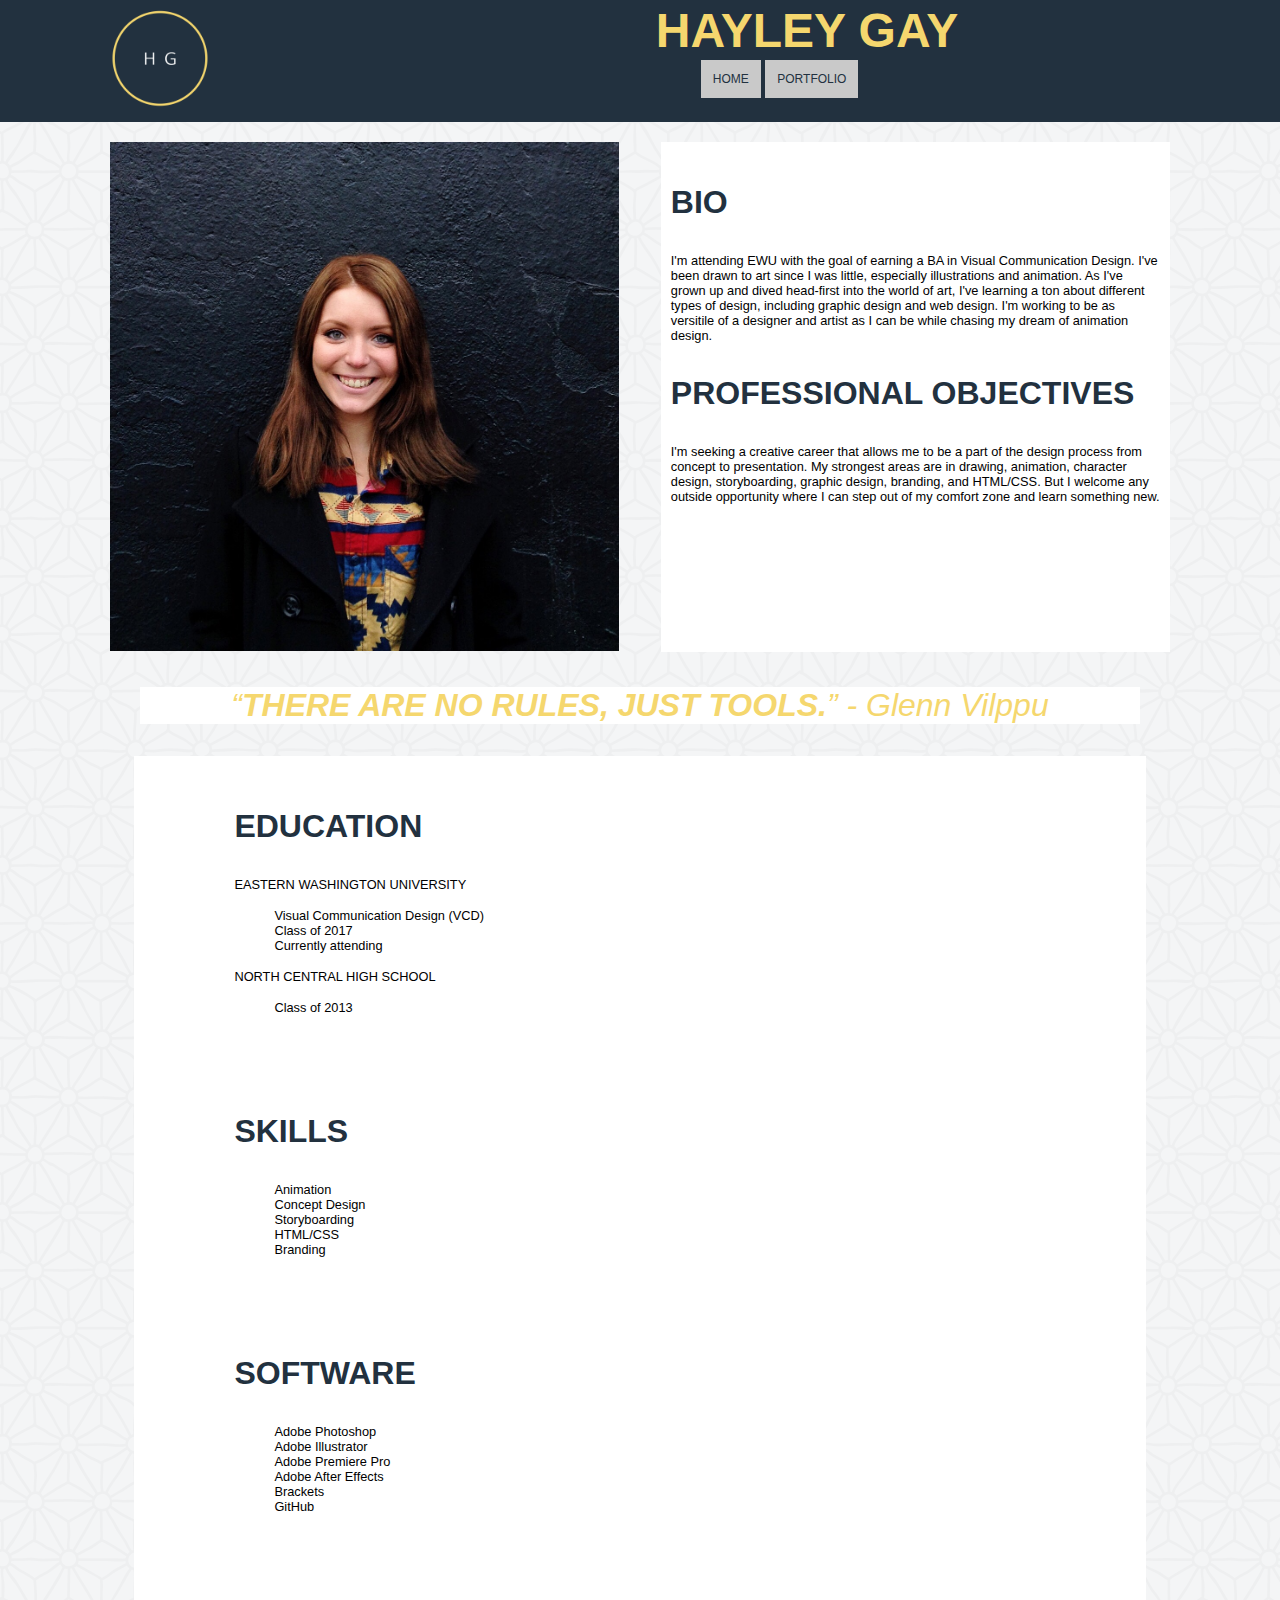
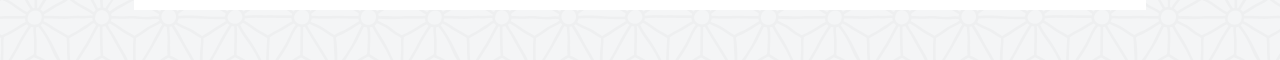
<file: index.html>
<!DOCTYPE html>
<html lang="en">
<head>
   <div class="header">
    <meta charset="UTF-8">
    <meta name="viewport" content="width=device-width, initial-scale=1.0">
    <title>Hayley Gay</title>
    
       
        <link rel="stylesheet" href="css/grid.css">
        <link rel="stylesheet" href="css/styles.css">

</head>
<body>
   
    <header class="grid-container">
       
        <section class="grid-6">
                <img src="img/icon.png" alt="">
        </section>
        <section class="grid-6">
        <h1>Hayley Gay</h1>
        
        <nav>
          <ul>
            <li><a href="http://hayleygay.github.io/">Home</a></li>
            <li><a href="http://hayleygay.github.io/portfolio/">Portfolio</a></li>
          </ul>
        </nav>
        </div>
        </section>

    </header>
    
    <!-- Bio & Prof. Objectives -->
    
        <article class="grid-container">
       
    <!-- Column A  -->
       <section class="grid-6">
            <img src="img/no.jpg" alt="">
       </section>
       
    <!-- Column B -->
       
        <section class="grid-6">
            <div class="bio">
                <h3>Bio</h3>
                <p>I'm attending EWU with the goal of earning a BA in Visual Communication Design. I've been drawn to art since I was little, especially illustrations and animation. As I've grown up and dived head-first into the world of art, I've learning a ton about different types of design, including graphic design and web design. I'm working to be as versitile of a designer and artist as I can be while chasing my dream of animation design.</p>
            
                <h3>Professional Objectives</h3>
                <p>I'm seeking a creative career that allows me to be a part of the design process from concept to presentation. My strongest areas are in drawing, animation, character design, storyboarding, graphic design, branding, and HTML/CSS. But I welcome any outside opportunity where I can step out of my comfort zone and learn something new.</p>
            </div>
        </section>
        
        
    </article>
    
    <!-- Quote -->
    
    <aside class="grid-container">
        
        <blockquote>&ldquo;<strong>THERE ARE NO RULES, JUST TOOLS.</strong>&rdquo; - Glenn Vilppu</blockquote>
        
    </aside>
    
    <!-- Resume -->
   
    <article class="grid-container3">
        
        <section class="grid-3">
           <div id="education">
            <h3>Education</h3>
                <p>EASTERN WASHINGTON UNIVERSITY</p>
                    <dl>
                        <dd>Visual Communication Design (VCD)</dd>
                        <dd>Class of 2017</dd>
                        <dd>Currently attending</dd>
                    </dl>
                <p>NORTH CENTRAL HIGH SCHOOL</p>
                    <dl>
                        <dd>Class of 2013</dd>
                    </dl>
           </div>
        </section>
        <section class="grid-3">
           <div class="skills">
            <h3>Skills</h3>
            <ol>
                <li>Animation</li>
                <li>Concept Design</li>
                <li>Storyboarding</li>
                <li>HTML/CSS</li>
                <li>Branding</li>
            </ol>
            </div>
        </section>
        <section class="grid-3">
           <div class="software">
            <h3>Software</h3>
            <ol>
                <li>Adobe Photoshop</li>
                <li>Adobe Illustrator</li>
                <li>Adobe Premiere Pro</li>
                <li>Adobe After Effects</li>
                <li>Brackets</li>
                <li>GitHub</li>
            </ol>
            </div>
        </section>
        
    </article>
    
</body>
</html>
</file>
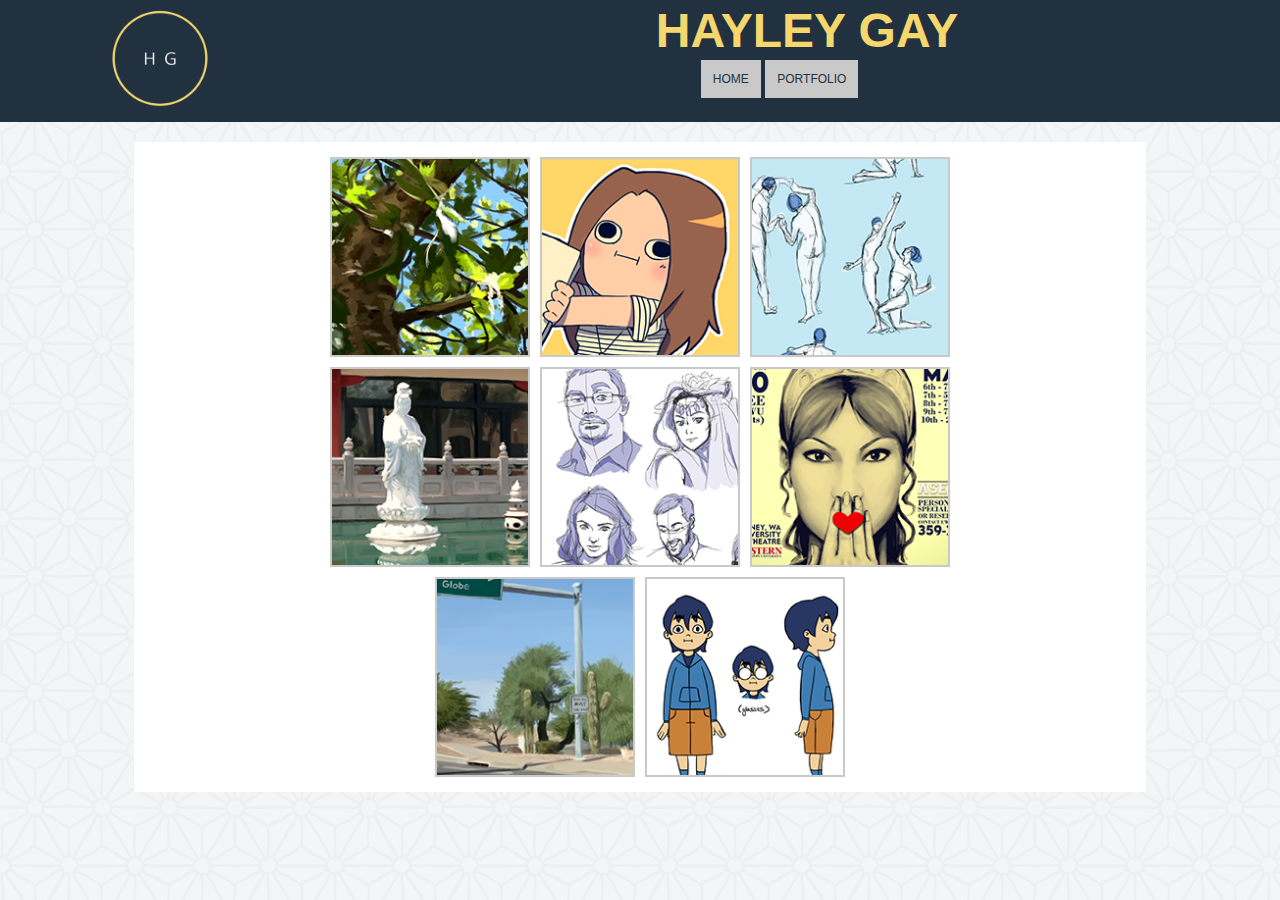
<file: portfolio/index.html>
<!DOCTYPE html>
<html lang="en">
<head>
   <div class="header">
    <meta charset="UTF-8">
    <meta name="viewport" content="width=device-width, initial-scale=1.0">
    <title>Hayley Gay</title>
    
       
        <link rel="stylesheet" href="css/grid.css">
        <link rel="stylesheet" href="css/styles.css">

</head>
<body>
    
    <header class="grid-container">
       
        <section class="grid-6">
                <img src="img/icon.png" alt="">
        </section>
        <section class="grid-6">
        <h1>Hayley Gay</h1>
        
        <nav>
          <ul>
            <li><a href="http://hayleygay.github.io/">Home</a></li>
            <li><a href="http://hayleygay.github.io/portfolio/">Portfolio</a></li>
          </ul>
        </nav>
        </div>
        </section>

    </header>
    
<!-- Portfolio --> 
   
    <article class="grid-container3">
        
        <section class="grid-3">
            <!-- thumbnail image wrapped in a link -->
            <section id="gallery">
            <!-- thumbnail image wrapped in a link -->
                    <section class="item">
                        <a href="#img1">
                          <img src="img/thumb/thumb1.png">
                        </a>
                    </section>
                    <section class="item">
                        <a href="#img2">
                            <img src="img/thumb/thumb2.png">
                        </a>
                    </section>
                    <section class="item">
                        <a href="#img3">
                            <img src="img/thumb/thumb3.png">
                        </a>
                    </section>
                    <section class="item">
                        <a href="#img4">
                          <img src="img/thumb/thumb4.png">
                        </a>
                    </section>

                    <section class="item">
                        <a href="#img5">
                          <img src="img/thumb/thumb5.png">
                        </a>
                    </section>
                    <section class="item">
                        <a href="#img6">
                            <img src="img/thumb/thumb6.png">
                        </a>
                    </section>
                    <section class="item">
                        <a href="#img7">
                            <img src="img/thumb/thumb7.png">
                        </a>
                    </section>
                    <section class="item">
                        <a href="#img8">
                          <img src="img/thumb/thumb8.png">
                        </a>
                    </section>
                </section>
            </section>
        </section>
        
     <!-- lightbox container hidden with CSS -->
            <div class="lightbox" id="img1">
                <div class="box">
                    <a class="close" href="#">X</a>
                    Scenery painting practice on Photoshop (2014)
                    <div class="content">
                        <img src="img/full/img1.png">
                    </div>
                </div>
            </div>
            <div class="lightbox" id="img2">
                <div class="box">
                    <a class="close" href="#">X</a>
                    Self-portrait (2015)
                    <div class="content">
                        <img src="img/full/img2.png">
                    </div>
                </div>
            </div>
            <div class="lightbox" id="img3">
                <div class="box">
                    <a class="close" href="#">X</a>
                    Life studies (2016)
                    <div class="content">
                        <img src="img/full/img3.png">
                    </div>
                </div>
            </div>
            <div class="lightbox" id="img4">
                <div class="box">
                    <a class="close" href="#">X</a>
                    Scenery painting practice on Photoshop (2013)
                    <div class="content">
                        <img src="img/full/img4.png">
                    </div>
                </div>
            </div>
            
            
            <div class="lightbox" id="img5">
                <div class="box">
                    <a class="close" href="#">X</a>
                    Life studies/Expression practice (2016)
                    <div class="content">
                        <img src="img/full/img5.jpg">
                    </div>
                </div>
            </div>
            <div class="lightbox" id="img6">
                <div class="box">
                    <a class="close" href="#">X</a>
                    "Lysistrata" poster for a class project (2015)
                    <div class="content">
                        <img src="img/full/img6.jpg">
                    </div>
                </div>
            </div>
            <div class="lightbox" id="img7">
                <div class="box">
                    <a class="close" href="#">X</a>
                    Scenery painting practice on Photoshop (2013)
                    <div class="content">
                        <img src="img/full/img7.jpg">
                    </div>
                </div>
            </div>
            <div class="lightbox" id="img8">
                <div class="box">
                    <a class="close" href="#">X</a>
                    Character design for class project (2016)
                    <div class="content">
                        <img src="img/full/img8.jpg">
                    </div>
                </div>
            </div>


    </article>
    
</body>
</html>
</file>
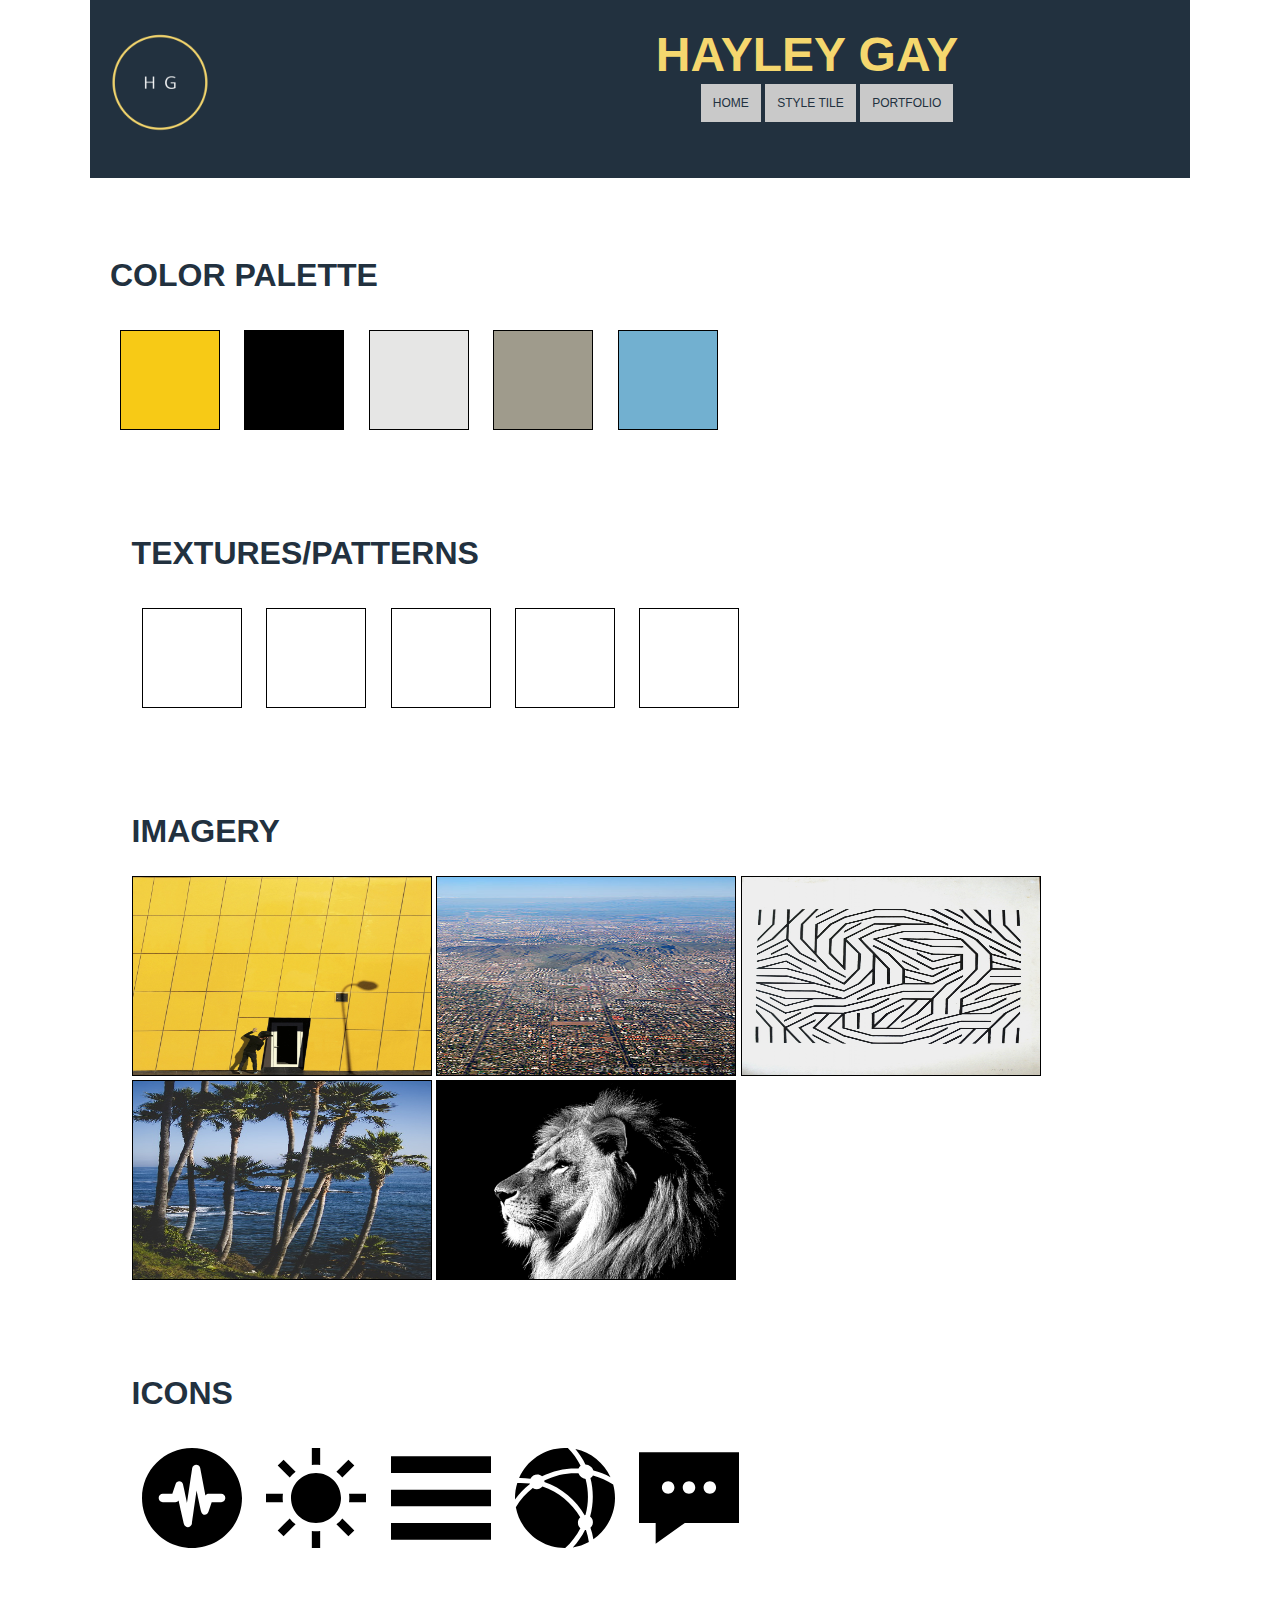
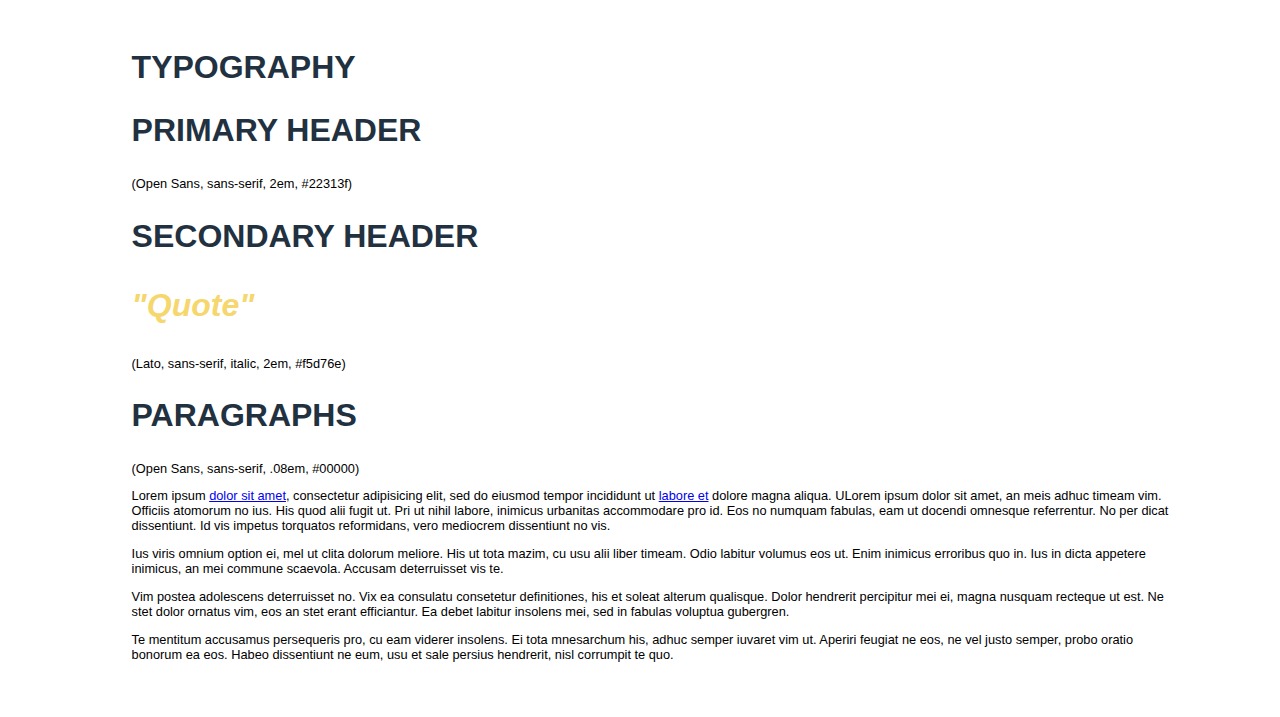
<file: style-tile/index.html>
<!doctype html>
<html lang="en">
<head>
  <meta charset="UTF-8" />
  <title>Style Tile w/ User Interface</title>
	
  <link rel="stylesheet" href="css/normalize.css">
  <link rel="stylesheet" href="css/grid.css">	
  <link rel="stylesheet" href="css/tile-template.css"> 			
  <link rel="stylesheet" href="css/styles.css">	
	
</head>
<body>

<!-- Navigation -->
<header class="grid-container">
	
<!-- Primary Navigation -->	
    <section class="grid-6">
        <img src="img/icon.png" alt="">
    </section>
    <section class="grid-6">
		<h1>Hayley Gay</h1>
		<nav role='navigation'>
		  <ul>
            <li><a href="http://hayleygay.github.io/">Home</a></li>
            <li><a href="http://hayleygay.github.io/style-tile/">Style Tile</a></li>
            <li><a href="http://hayleygay.github.io/portfolio/">Portfolio</a></li>
		  </ul>
		</nav>
        </div>
	</header>

<!-- Color Palette -->
<article class="grid-container">
	<section class="grid-container">
		<h2>Color Palette</h2>
            <div class="color-1"></div>
            <div class="color-2"></div>
            <div class="color-3"></div>
            <div class="color-4"></div>
            <div class="color-5"></div>		
	</section>

<!-- Textures & Patterns -->
	<section class="grid-container">
		<h2>Textures/Patterns</h2>
            <div class="pattern-1"></div>
            <div class="pattern-2"></div>
            <div class="pattern-3"></div>
            <div class="pattern-4"></div>
            <div class="pattern-5"></div>
	</section>

<!-- Imagery -->
	<section class="grid-container">
		<h2>Imagery</h2>
		<div class="imagery-1">
			<img src="img/img1.jpg">
		</div>
		    <!-- source: https://keyassets.timeincuk.net/inspirewp/live/wp-content/uploads/sites/12/2015/05/Yener-Torun-5.jpg -->
		<div class="imagery-2">
			<img src="img/img2.jpg">
		</div>
		    <!-- source: http://thumbs.dreamstime.com/x/phoenix-aerial-view-arizona-13429660.jpg -->
		<div class="imagery-3">
			<img src="img/img3.jpg">
		</div>
		    <!-- source: http://abstractcritical.com/wp-content/uploads/2014/01/MMA0135.jpg -->
		<div class="imagery-4">
			<img src="img/img4.jpg">
		</div>
		    <!-- source: https://41.media.tumblr.com/467c50f783dfa7430154ed4706ff6638/tumblr_n5foqhp4xq1sbfohjo1_500.jpg -->
		<div class="imagery-5">
			<img src="img/img5.jpg">
		</div>
		    <!-- source: http://40.media.tumblr.com/5f3da28aec84376b0e213a59f8c65a1a/tumblr_nmmcjiFPw51u5e8wyo2_1280.jpg -->
	</section>

<!-- Icons -->
	<section class="grid-container">
		<h2>Icons</h2>
		<div class="icon-1">
			<img src="img/iconmonstr-weather-96.svg">
		</div>
		<div class="icon-2">
			<img src="img/iconmonstr-weather-1.svg">
		</div>
		<div class="icon-3">
			<img src="img/iconmonstr-menu-1.svg">
		</div>
		<div class="icon-4">
			<img src="img/iconmonstr-networking-1.svg">
		</div>
		<div class="icon-5">
			<img src="img/iconmonstr-speech-bubble-17.svg">
		</div>
	</section>	

		
	<!--  Typography -->				

    <section class="grid-container">
		<h2>Typography</h2>

		<h2>Primary Header</h2>
		<p>(Open Sans, sans-serif, 2em, #22313f)</p>
		
		<h2>Secondary Header</h2>
		<h3>"Quote"</h3>
		<p>(Lato, sans-serif, italic, 2em, #f5d76e)</p>
		
		<h2>Paragraphs</h2>
		<p>(Open Sans, sans-serif, .08em, #00000)</p>
			
		<p>Lorem ipsum <a href="#">dolor sit amet</a>, consectetur adipisicing elit, sed do eiusmod
		tempor incididunt ut <a href="#">labore et</a> dolore magna aliqua. ULorem ipsum dolor sit amet, an meis adhuc timeam vim. Officiis atomorum no ius. His quod alii fugit ut. Pri ut nihil labore, inimicus urbanitas accommodare pro id. Eos no numquam fabulas, eam ut docendi omnesque referrentur. No per dicat dissentiunt. Id vis impetus torquatos reformidans, vero mediocrem dissentiunt no vis.
			
		<p>Ius viris omnium option ei, mel ut clita dolorum meliore. His ut tota mazim, cu usu alii liber timeam. Odio labitur volumus eos ut. Enim inimicus erroribus quo in. Ius in dicta appetere inimicus, an mei commune scaevola. Accusam deterruisset vis te.</p>

		<p>Vim postea adolescens deterruisset no. Vix ea consulatu consetetur definitiones, his et soleat alterum qualisque. Dolor hendrerit percipitur mei ei, magna nusquam recteque ut est. Ne stet dolor ornatus vim, eos an stet erant efficiantur. Ea debet labitur insolens mei, sed in fabulas voluptua gubergren.</p>

		<p>Te mentitum accusamus persequeris pro, cu eam viderer insolens. Ei tota mnesarchum his, adhuc semper iuvaret vim ut. Aperiri feugiat ne eos, ne vel justo semper, probo oratio bonorum ea eos. Habeo dissentiunt ne eum, usu et sale persius hendrerit, nisl corrumpit te quo.
		</p>


</section>

</article>
  
</body>
</html>
</file>
<file: css/grid.css>
/* Global
================================ */

* {
	-webkit-box-sizing: border-box;
	-moz-box-sizing: border-box;
	box-sizing: border-box;
}


.grid-container {
	padding-left: 10px;
	padding-right: 10px;
	margin-left: auto;
	margin-right: auto;
}
img {
	width: 100%;
}

/* Media Queries
================================ */

@media (min-width: 1px) and (max-width: 767px)  {
	.grid-container > [class^="grid-"] {
		padding-top: 5px;
		padding-bottom: 5px;
	}
	.hide-mobile {
		display: none;
	}
}

@media (min-width: 768px) {

	/* Columns
	================================ */

	.grid-container > [class^="grid-"] {
		float: left;
		min-height: 1px;
		padding-left: 10px;
		padding-right: 10px;
		margin-left: 2%;
	}
	.grid-container > [class^="grid-"]:first-child {
		margin-left: 0;
	}
	.grid-container > [class^="grid-"]:last-child {
		float: right;
	}

	/* Columns are 65px wide, with 20px gutters
	=========================================== */

	.grid-1 {
		width: 6.5%;
	}
	.grid-2 {
		width: 15%;
	}
	.grid-3 {
		width: 23.5%;
	}
	.grid-4 {
		width: 32%;
	}
	.grid-5 {
		width: 40.5%;
	}
	.grid-6 {
		width: 49%;
	}
	.grid-7 {
		width: 57.5%;
	}
	.grid-8 {
		width: 66%;
	}
	.grid-9 {
		width: 74.5%;
	}
	.grid-10 {
		width: 83%;
	}
	.grid-11 {
		width: 91.5%;
	}
	.grid-12 {
		width: 100%;
	}

	/* Clearfix
	================================ */

	.grid-container:after,
	.group:after {
	  content: " ";
	  display: table;
	  clear: both;
	}
}
@media (min-width: 1200px) {
	.grid-container {
		max-width: 1100px;
	}
}
</file>
<file: css/styles.css>
/* STYLING */

/* Global */

body {
    background: url("../img/bg-tile.jpg");
}

/* Header */
header img {
    width: 100px;
}

.header {
    background: #22313f;
    color: #f5d76e;
    padding: 10px;
    margin: -10px -10px 20px -10px;
    position: relative;
}

h1 {
    text-transform: uppercase;
    font-size: 3em;
    margin: -5px;
}

/* Main Nav */

@import url(https://fonts.googleapis.com/css?family=Lato);

nav li {
    font-family: 'Lato', sans-serif;
    list-style: none;
    display: inline-block;
    font-size: .75em;
    text-transform: uppercase;
}

nav a:link,
nav a:visited {
  background: #C9C9C9;
  color: #22313f;
  text-decoration: none;
  padding: 1em;
  transition: all .5s;
}

nav a:hover,
nav a:active {
  background: #f5d76e;
  margin-left: 0.5em;
}

/* Paragraphs */

@import url(https://fonts.googleapis.com/css?family=Open+Sans);

.grid-6 {
    font-family: 'Open Sans', sans-serif;
}

.bio {
    background: #fff;
    height: 510px;
    padding: 10px;
}

h3 {
    color: #22313f;
    text-transform: uppercase;
    font-size: 2em;
}

p, dt, dd {
    font-size: 0.8em;
}

li {
    font-size: 0.8em;
    list-style: none;
}

.grid-container3 {
    font-family: 'Open Sans', sans-serif;
    background: #fff;
    width: 80%;
    padding: 10px 0 40px 50px;
    margin: 0 auto 50px auto;
    display: flex;
    flex-wrap: wrap;
    justify-content: space-around;
}

.grid-3 {
    width: 100%;
    clear: both;
}

/* Quote */

blockquote {
    font-family: 'Lato', sans-serif;
    text-align: center;
    font-size: 2em;
    color: #f5d76e;
    background: #fff;
    font-style: italic
}

@media screen and (min-width: 900px) {
    .grid-container3  .grid-3 {
        display: flex;
        flex-wrap: wrap;
        padding: inherit;
        clear: both;
        width: 100%;
    }
}
</file>
<file: portfolio/css/grid.css>
/* Global
================================ */

* {
	-webkit-box-sizing: border-box;
	-moz-box-sizing: border-box;
	box-sizing: border-box;
}


.grid-container {
	padding-left: 10px;
	padding-right: 10px;
	margin-left: auto;
	margin-right: auto;
}
img {
	width: 100%;
}

/* Media Queries
================================ */

@media (min-width: 1px) and (max-width: 767px)  {
	.grid-container > [class^="grid-"] {
		padding-top: 5px;
		padding-bottom: 5px;
	}
	.hide-mobile {
		display: none;
	}
}

@media (min-width: 768px) {

	/* Columns
	================================ */

	.grid-container > [class^="grid-"] {
		float: left;
		min-height: 1px;
		padding-left: 10px;
		padding-right: 10px;
		margin-left: 2%;
	}
	.grid-container > [class^="grid-"]:first-child {
		margin-left: 0;
	}
	.grid-container > [class^="grid-"]:last-child {
		float: right;
	}

	/* Columns are 65px wide, with 20px gutters
	=========================================== */

	.grid-1 {
		width: 6.5%;
	}
	.grid-2 {
		width: 15%;
	}
	.grid-3 {
		width: 23.5%;
	}
	.grid-4 {
		width: 32%;
	}
	.grid-5 {
		width: 40.5%;
	}
	.grid-6 {
		width: 49%;
	}
	.grid-7 {
		width: 57.5%;
	}
	.grid-8 {
		width: 66%;
	}
	.grid-9 {
		width: 74.5%;
	}
	.grid-10 {
		width: 83%;
	}
	.grid-11 {
		width: 91.5%;
	}
	.grid-12 {
		width: 100%;
	}

	/* Clearfix
	================================ */

	.grid-container:after,
	.group:after {
	  content: " ";
	  display: table;
	  clear: both;
	}
}
@media (min-width: 1200px) {
	.grid-container {
		max-width: 1100px;
	}
}
</file>
<file: portfolio/css/styles.css>
/* STYLING */

/* Global */

body {
    background: url("../img/bg-tile.jpg");
}

/* Header */
header img {
    width: 100px;
}

.header {
    background: #22313f;
    color: #f5d76e;
    padding: 10px;
    margin: -10px -10px 20px -10px;
    position: relative;
}

h1 {
    text-transform: uppercase;
    font-size: 3em;
    margin: -5px;
}

/* Main Nav */

@import url(https://fonts.googleapis.com/css?family=Lato);

nav li {
    font-family: 'Lato', sans-serif;
    list-style: none;
    display: inline-block;
    font-size: .75em;
    text-transform: uppercase;
}

nav a:link,
nav a:visited {
  background: #C9C9C9;
  color: #22313f;
  text-decoration: none;
  padding: 1em;
  transition: all .5s;
}

nav a:hover,
nav a:active {
  background: #f5d76e;
  margin-left: 0.5em;
}

/* Paragraphs */

@import url(https://fonts.googleapis.com/css?family=Open+Sans);

.grid-6 {
    font-family: 'Open Sans', sans-serif;
}


h3 {
    color: #22313f;
    text-transform: uppercase;
    font-size: 2em;
}

p, dt, dd {
    font-size: 0.8em;
}

.grid-container3 {
    font-family: 'Open Sans', sans-serif;
    background: #fff;
    width: 80%;
    padding: 10px;
    margin: auto;
    display: flex;
    flex-wrap: wrap;
    justify-content: center;
}

/* Quote */

blockquote {
    font-family: 'Lato', sans-serif;
    text-align: center;
    font-size: 2em;
    color: #f5d76e;
    background: #fff;
    font-style: italic
}

/* Portfolio Lightbox */

    #gallery a {
        text-decoration:none;
        }
    #gallery .item {
        width: 200px; height: 200px; overflow: hidden;
        float: left;
        margin: 5px;
        border: solid #C9C9C9 2px;
        }
    #gallery .item a {
        overflow: hidden;
        }
    #gallery .item a img {
        height: 100%;
        }
    .lightbox {
        /** Hide the lightbox */
        opacity: 0;
        /** Apply basic lightbox styling */
        position: fixed;
        z-index: 9999;
        width: 100%;
        height: 100%;
        top: -100%;
        left: 0;
        color:#333333;
        -webkit-transition: opacity .5s ease-in-out;
        -moz-transition: opacity .5s ease-in-out;
        -o-transition: opacity .5s ease-in-out;
        transition: opacity .5s ease-in-out;
        }
    .lightbox:target {
        /** Show lightbox when it is target */
        opacity: 1;
        outline: none;
        top: 0;
        background: rgba(0,0,0,.7);
    }
    .lightbox .box {
          width: -webkit-min-content;
          width: -moz-min-content;
          width: min-content;
        min-width:500px;
         margin: 2% auto;
        padding:10px 20px 10px 20px;
        background-color:#FFF;
        box-shadow: 0px 1px 26px -3px #777777;
        }
    .lightbox .title {
        margin:0;
        padding:0 0 10px 0px;
        border-bottom:1px #ccc solid;
        font-size:22px;
        }
    .lightbox .content {
        display:block;
        position:relative;
        }
    .lightbox .close {
        display:block;
        float:right;
        text-decoration:none;
        font-family: 'Open Sans', sans-serif;
        font-size:22px;
        color:#858585;
        }
    .clear {
        display:block;
        clear:both;
        }

/* Flexbox */

#gallery {
  width: 100%;
  display: flex;
  justify-content: center;
  align-content: center;
  flex-wrap: wrap;
}

@media screen and (min-width: 768px) {
    .grid-container3  .grid-3 {
        display: flex;
        flex-wrap: wrap;
        width: 80%;
    }
}
</file>
<file: style-tile/css/grid.css>
/* Global
================================ */

* {
	-webkit-box-sizing: border-box;
	-moz-box-sizing: border-box;
	box-sizing: border-box;
}


.grid-container {
	padding-left: 10px;
	padding-right: 10px;
	margin-left: auto;
	margin-right: auto;
}
img {
	width: 100%;
}

/* Media Queries
================================ */

@media (min-width: 1px) and (max-width: 767px)  {
	.grid-container > [class^="grid-"] {
		padding-top: 5px;
		padding-bottom: 5px;
	}
	.hide-mobile {
		display: none;
	}
}

@media (min-width: 768px) {

	/* Columns
	================================ */

	.grid-container > [class^="grid-"] {
		float: left;
		min-height: 1px;
		padding-left: 10px;
		padding-right: 10px;
		margin-left: 2%;
	}
	.grid-container > [class^="grid-"]:first-child {
		margin-left: 0;
	}
	.grid-container > [class^="grid-"]:last-child {
		float: right;
	}

	/* Columns are 65px wide, with 20px gutters
	=========================================== */

	.grid-1 {
		width: 6.5%;
	}
	.grid-2 {
		width: 15%;
	}
	.grid-3 {
		width: 23.5%;
	}
	.grid-4 {
		width: 32%;
	}
	.grid-5 {
		width: 40.5%;
	}
	.grid-6 {
		width: 49%;
	}
	.grid-7 {
		width: 57.5%;
	}
	.grid-8 {
		width: 66%;
	}
	.grid-9 {
		width: 74.5%;
	}
	.grid-10 {
		width: 83%;
	}
	.grid-11 {
		width: 91.5%;
	}
	.grid-12 {
		width: 100%;
	}

	/* Clearfix
	================================ */

	.grid-container:after,
	.group:after {
	  content: " ";
	  display: table;
	  clear: both;
	}
}
@media (min-width: 1200px) {
	.grid-container {
		max-width: 1100px;
	}
}
</file>
<file: style-tile/css/tile-template.css>
/* Boxes */
.color-1,
.color-2,
.color-3,
.color-4,
.color-5,
.pattern-1,
.pattern-2,
.pattern-3,
.pattern-4,
.pattern-5,
.icon-1,
.icon-2,
.icon-3,
.icon-4,
.icon-5 {
	border: 1px solid #000;
	display: inline-block;
	margin: 10px;
	height: 100px;
	width: 100px;
}

.imagery-1 img,
.imagery-2 img,
.imagery-3 img,
.imagery-4 img,
.imagery-5 img {
	border: 1px solid #000;
	height: 200px;
	width: 300px;
}

.imagery-1, 
.imagery-2, 
.imagery-3, 
.imagery-4, 
.imagery-5 {
	display: inline-block;
} 

section	{
	margin: 2em 0;
	position: relative;
}

.label {
	background: rgba(131,131,131,.5);
	color: #fff;
	padding: .5em;
	position: absolute;
	left: -60px;
	top: -30px;	
}

/* Forms & Tables */
td {
	border: 1px solid #000;
	padding: .5em;
}

label, input, button {
	display: block;
	margin: 1em;
}

/* Figure */
figure {
	border: 1px solid #000;
	padding: 1em;
}

/*******************************/
/* DO NOT EDIT BELOW THIS LINE */
/*******************************/
</file>
<file: style-tile/css/styles.css>
/***************/
/* YOUR STYLES */
/***************/



/* Color Palette */

.color-1 {
    background: #F7CA16;
}
.color-2 {
    background: #000000;
}
.color-3 {
    background: #E6E6E5;
}
.color-4 {
    background: #9F9B8C;
}

.color-5 {
    background: #72B0D0;
}

/* Textures or Patterns*/

.pattern-1 {
    background: url("http://subtlepatterns2015.subtlepatterns.netdna-cdn.com/patterns/ignasi_pattern_s.png") repeat;
    background-size: cover;
}

.pattern-2 {
    background: url("http://subtlepatterns2015.subtlepatterns.netdna-cdn.com/patterns/congruent_outline.png") repeat;
    background-size: cover;
}

.pattern-3 {
    background: url("http://subtlepatterns2015.subtlepatterns.netdna-cdn.com/patterns/sayagata-400px.png") repeat;
    background-size: cover;
}

.pattern-4 {
    background: url("http://subtlepatterns2015.subtlepatterns.netdna-cdn.com/patterns/stardust.png") repeat;
    background-size: cover;
}

.pattern-5 {
    background: url("http://subtlepatterns2015.subtlepatterns.netdna-cdn.com/patterns/asanoha-400px.png") repeat;
    background-size: cover;
}

/* Imagery */


/* Icons */

.icon-1 {
    border: none;
}

.icon-2 {
    border: none;
}

.icon-3 {
    border: none;
}

.icon-4 {
    border: none;
}

.icon-5 {
    border: none;
}

/* Navigation */

@import url(https://fonts.googleapis.com/css?family=Lato);

header img {
    width: 100px;
}

header {
    background: #22313f;
    color: #f5d76e;
    padding: 10px;
    margin: -10px -10px 20px -10px;
    position: relative;
    width: 100%;
}

nav a:link,
nav a:visited {
  background: #C9C9C9;
  color: #22313f;
  text-decoration: none;
  padding: 1em;
  transition: all .5s;
}

nav a:hover,
nav a:active {
  background: #f5d76e;
  margin-left: 0.5em;
}


nav li {
    font-family: 'Lato', sans-serif;
    list-style: none;
    display: inline-block;
    font-size: .75em;
    text-transform: uppercase;
}

/* Typography */

body {
    font-family: 'Open Sans', sans-serif;
}

h1 {
    text-transform: uppercase;
    font-size: 3em;
    margin: -5px;
}

h2 {
    font-family: 'Open Sans', sans-serif;
    color: #22313f;
    text-transform: uppercase;
    font-size: 2em;
}

h3 {
    font-family: 'Lato', sans-serif;
    font-size: 2em;
    color: #f5d76e;
    font-style: italic
}

p {
    font-family: 'Open Sans', sans-serif;
    font-size: 0.8em;
}
</file>
